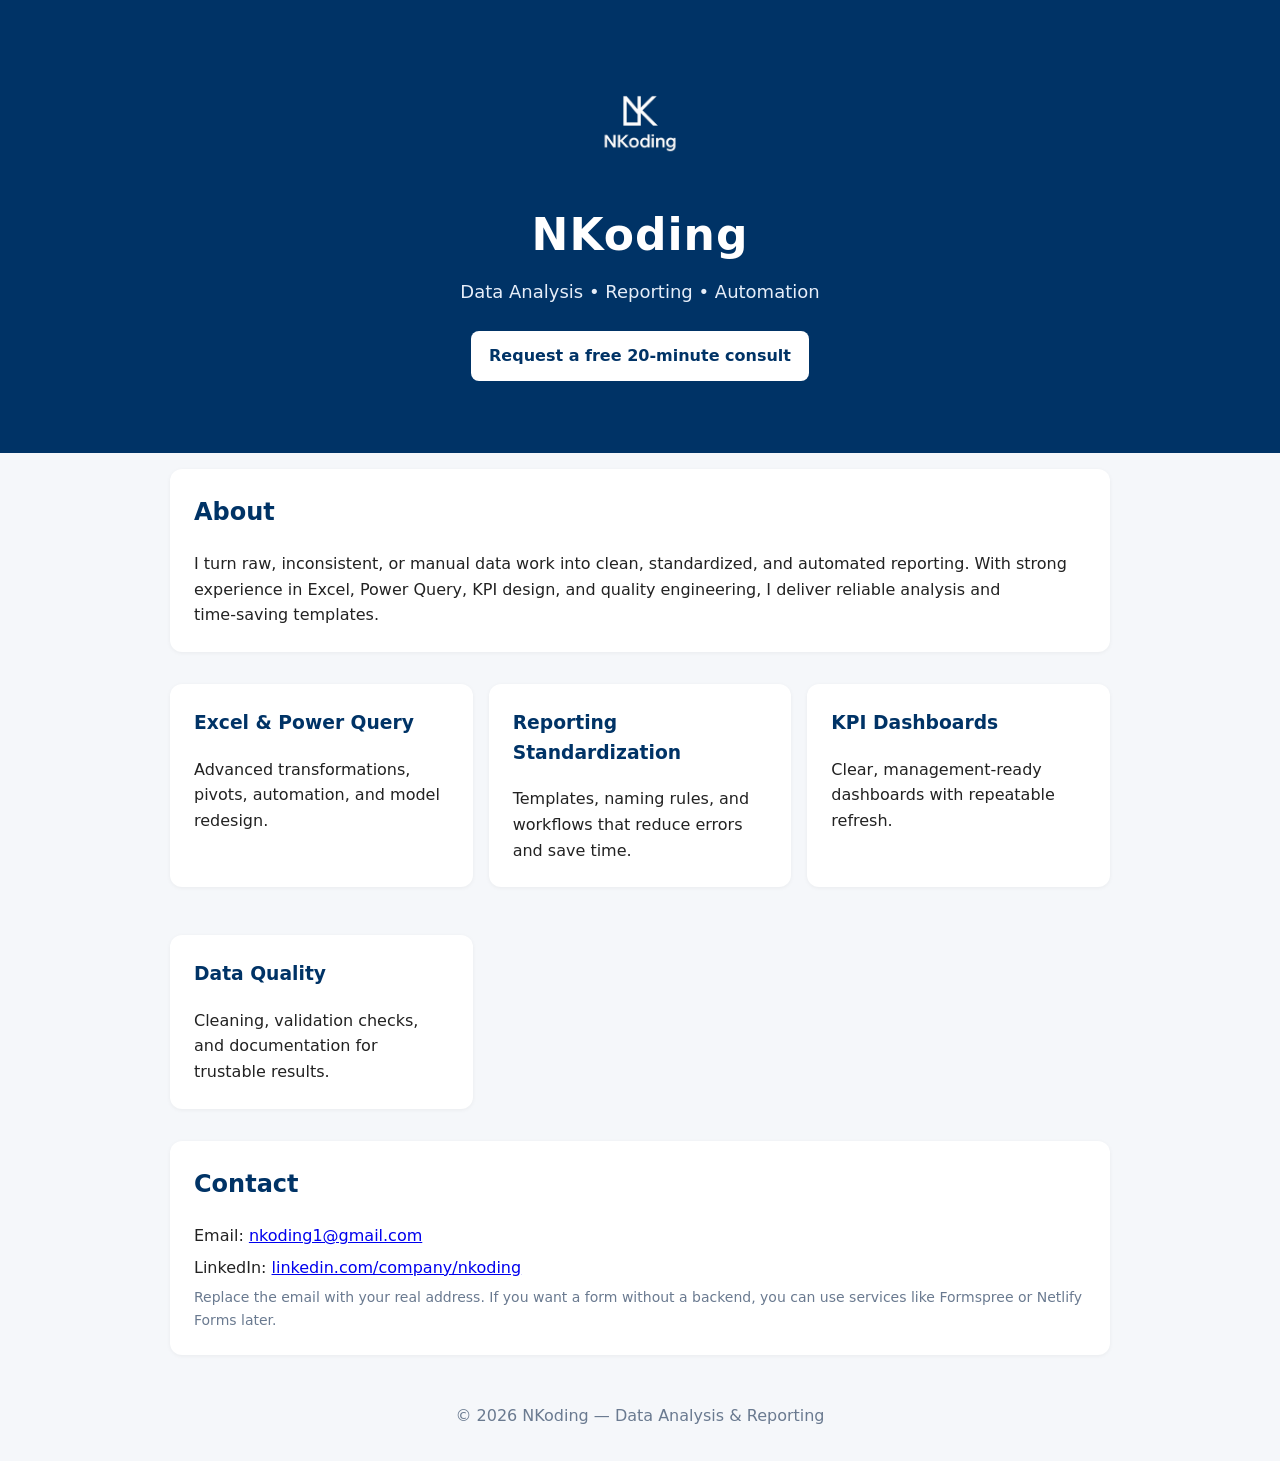
<file: index.html>
<!DOCTYPE html>
<html lang="en">
<head>
  <meta charset="UTF-8" />
  <meta name="viewport" content="width=device-width, initial-scale=1" />
  <title>NKoding – Data Analysis, Reporting & Automation</title>
  <meta name="description" content="NKoding helps teams turn messy data into clear, automated reporting. Excel • Power Query • KPI Dashboards • Standardization." />
  <link rel="icon" href="assets/favicon.png" type="image/png" />
  <meta property="og:title" content="NKoding – Data Analysis, Reporting & Automation" />
  <meta property="og:description" content="Excel • Reporting • Automation. Freelance consulting for clear, reliable insights." />
  <meta property="og:type" content="website" />
  <meta property="og:url" content="https://nkoding92.github.io/nkoding.github.io" />
  <meta property="og:image" content="assets/og-image.png" />
  <link rel="stylesheet" href="styles.css" />
</head>
<body>
  <header class="hero">
    <div class="wrap">
      <img class="logo" src="assets/logo-white.png" alt="NKoding logo" />
      <h1>NKoding</h1>
      <p class="tag">Data Analysis • Reporting • Automation</p>
      <a class="cta" href="#contact">Request a free 20‑minute consult</a>
    </div>
  </header>

  <main class="wrap">
    <section class="card">
      <h2>About</h2>
      <p>I turn raw, inconsistent, or manual data work into clean, standardized, and automated reporting. With strong experience in Excel, Power Query, KPI design, and quality engineering, I deliver reliable analysis and time‑saving templates.</p>
    </section>

    <section class="grid">
      <div class="card">
        <h3>Excel & Power Query</h3>
        <p>Advanced transformations, pivots, automation, and model redesign.</p>
      </div>
      <div class="card">
        <h3>Reporting Standardization</h3>
        <p>Templates, naming rules, and workflows that reduce errors and save time.</p>
      </div>
      <div class="card">
        <h3>KPI Dashboards</h3>
        <p>Clear, management‑ready dashboards with repeatable refresh.</p>
      </div>
      <div class="card">
        <h3>Data Quality</h3>
        <p>Cleaning, validation checks, and documentation for trustable results.</p>
      </div>
    </section>

    <section id="contact" class="card">
      <h2>Contact</h2>
      <p>Email: <a href="mailto:nkoding1@gmail.com">nkoding1@gmail.com</a></p>
      <p>LinkedIn: <a href="https://www.linkedin.com/company/nkoding/" target="_blank" rel="noreferrer">linkedin.com/company/nkoding</a></p>
      <p class="note">Replace the email with your real address. If you want a form without a backend, you can use services like Formspree or Netlify Forms later.</p>
    </section>
  </main>

  <footer class="footer">© 2026 NKoding — Data Analysis & Reporting</footer>
</body>
</html>
</file>
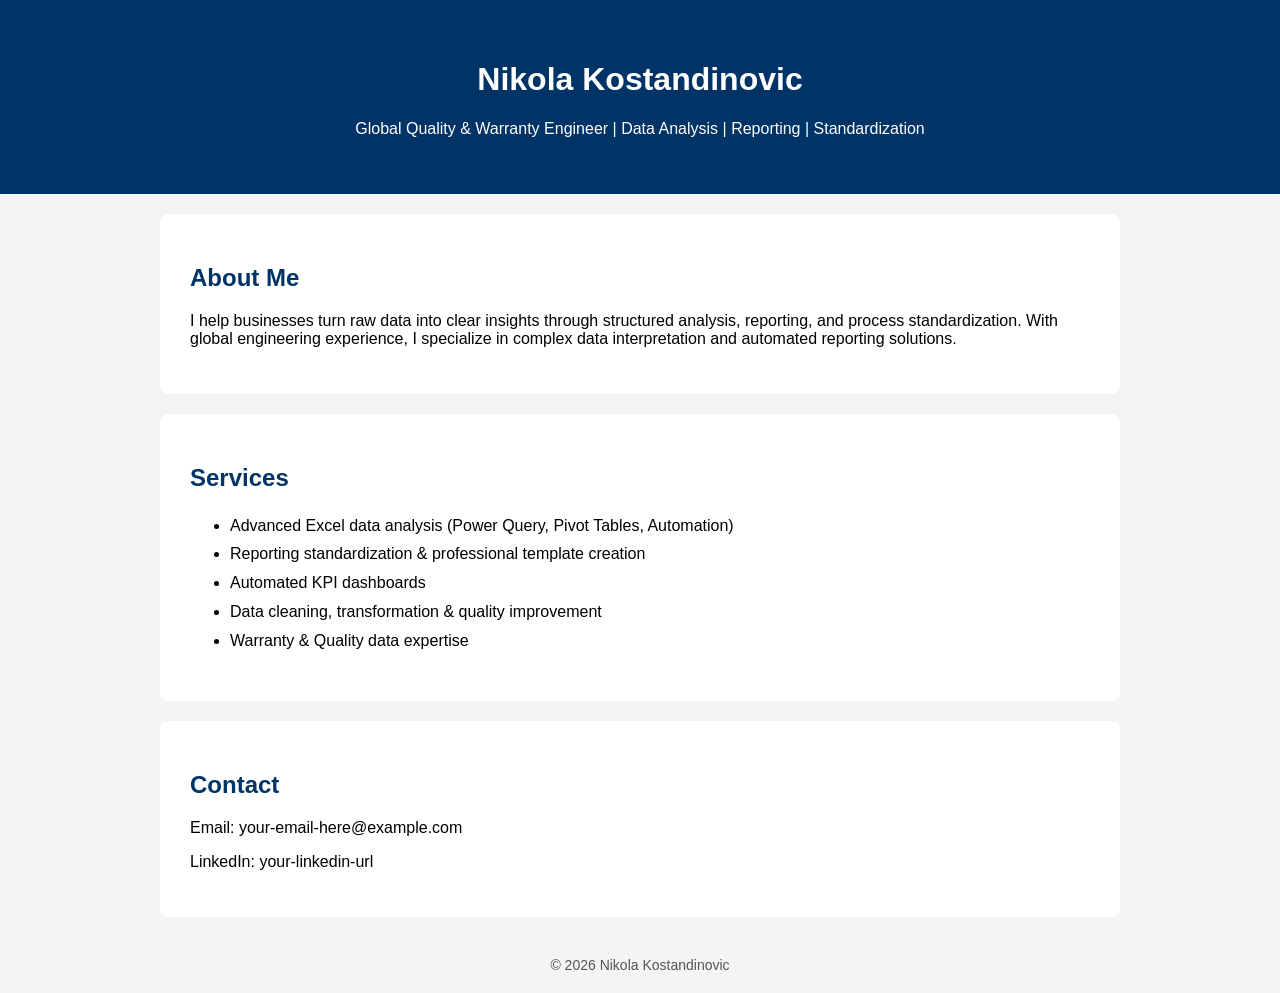
<file: nikola_portfolio_website (1).html>
<!DOCTYPE html>
<html lang='en'>
<head>
    <meta charset='UTF-8'>
    <meta name='viewport' content='width=device-width, initial-scale=1.0'>
    <title>Nikola Kostandinovic - Portfolio</title>
    <style>
        body { font-family: Arial, sans-serif; margin: 0; padding: 0; background: #f4f4f4; }
        header { background: #003366; color: white; padding: 40px; text-align: center; }
        section { padding: 30px; background: white; margin: 20px auto; max-width: 900px; border-radius: 8px; }
        h2 { color: #003366; }
        ul { line-height: 1.8; }
        footer { text-align: center; padding: 20px; font-size: 14px; color: #555; }
    </style>
</head>
<body>
    <header>
        <h1>Nikola Kostandinovic</h1>
        <p>Global Quality & Warranty Engineer | Data Analysis | Reporting | Standardization</p>
    </header>

    <section>
        <h2>About Me</h2>
        <p>I help businesses turn raw data into clear insights through structured analysis, reporting, and process standardization. With global engineering experience, I specialize in complex data interpretation and automated reporting solutions.</p>
    </section>

    <section>
        <h2>Services</h2>
        <ul>
            <li>Advanced Excel data analysis (Power Query, Pivot Tables, Automation)</li>
            <li>Reporting standardization & professional template creation</li>
            <li>Automated KPI dashboards</li>
            <li>Data cleaning, transformation & quality improvement</li>
            <li>Warranty & Quality data expertise</li>
        </ul>
    </section>

    <section>
        <h2>Contact</h2>
        <p>Email: your-email-here@example.com</p>
        <p>LinkedIn: your-linkedin-url</p>
    </section>

    <footer>
        © 2026 Nikola Kostandinovic
    </footer>
</body>
</html>
</file>
<file: styles.css>
:root{--ink:#003366;--bg:#f5f7fa;--text:#222;--muted:#6a7a90;--card:#fff;}
*{box-sizing:border-box}
html,body{margin:0;padding:0}
body{font-family:system-ui,-apple-system,Segoe UI,Roboto,Arial,sans-serif;background:var(--bg);color:var(--text);line-height:1.6}
.wrap{max-width:980px;margin:0 auto;padding:0 20px}
.hero{background:var(--ink);color:#fff;padding:64px 0 72px;text-align:center}
.logo{width:120px;height:auto;margin:0 auto 16px;display:block}
.hero h1{margin:0;font-size:44px;letter-spacing:1px}
.tag{margin:8px 0 24px;color:#e6eef9;font-size:18px}
.cta{display:inline-block;background:#fff;color:var(--ink);padding:12px 18px;border-radius:8px;text-decoration:none;font-weight:600}
main{padding:32px 0}
.card{background:var(--card);border-radius:12px;padding:24px;margin:16px 0;box-shadow:0 1px 4px rgba(0,0,0,.05)}
.grid{display:grid;grid-template-columns:repeat(auto-fit,minmax(240px,1fr));gap:16px}
.card h2,.card h3{color:var(--ink);margin-top:0}
.card p{margin:6px 0 0}
.note{color:var(--muted);font-size:14px}
.footer{text-align:center;color:var(--muted);padding:32px 0}
</file>
